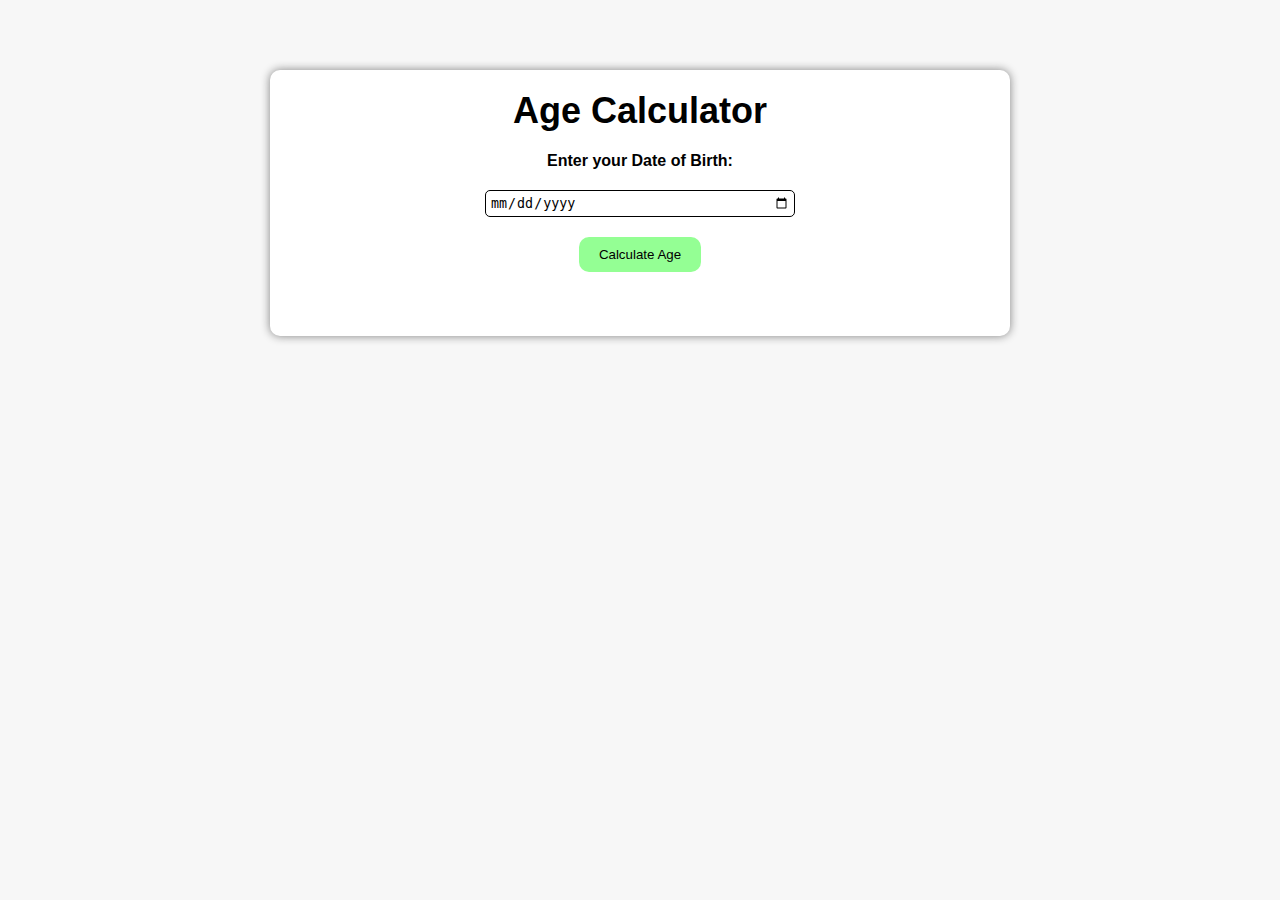
<file: P1 - Age Calculator/index.html>
<!DOCTYPE html>
<html lang="en">
<head>
    <meta charset="UTF-8">
    <meta name="viewport" content="width=device-width, initial-scale=1.0">
    <title>Age Calculator</title>
    <link rel="stylesheet" href="style.css">
</head>
<body>
    <div class="container">
        <h1>Age Calculator</h1>
        <div class="form">
                <label for="birthday">Enter your Date of Birth:</label>
                <input type="date" name="birthday" id="birthday">
                <button id="btn">Calculate Age</button>
                <p id="result"></p>
                <!-- p tag will be dynamically edited by JavaScript -->
        </div>
    </div>
    <!-- Hey Samkit, Why don't you try and add a feature which tells age in terms of Year, Month and Days. -->
    <script src="script.js"></script>
</body>
</html>
</file>
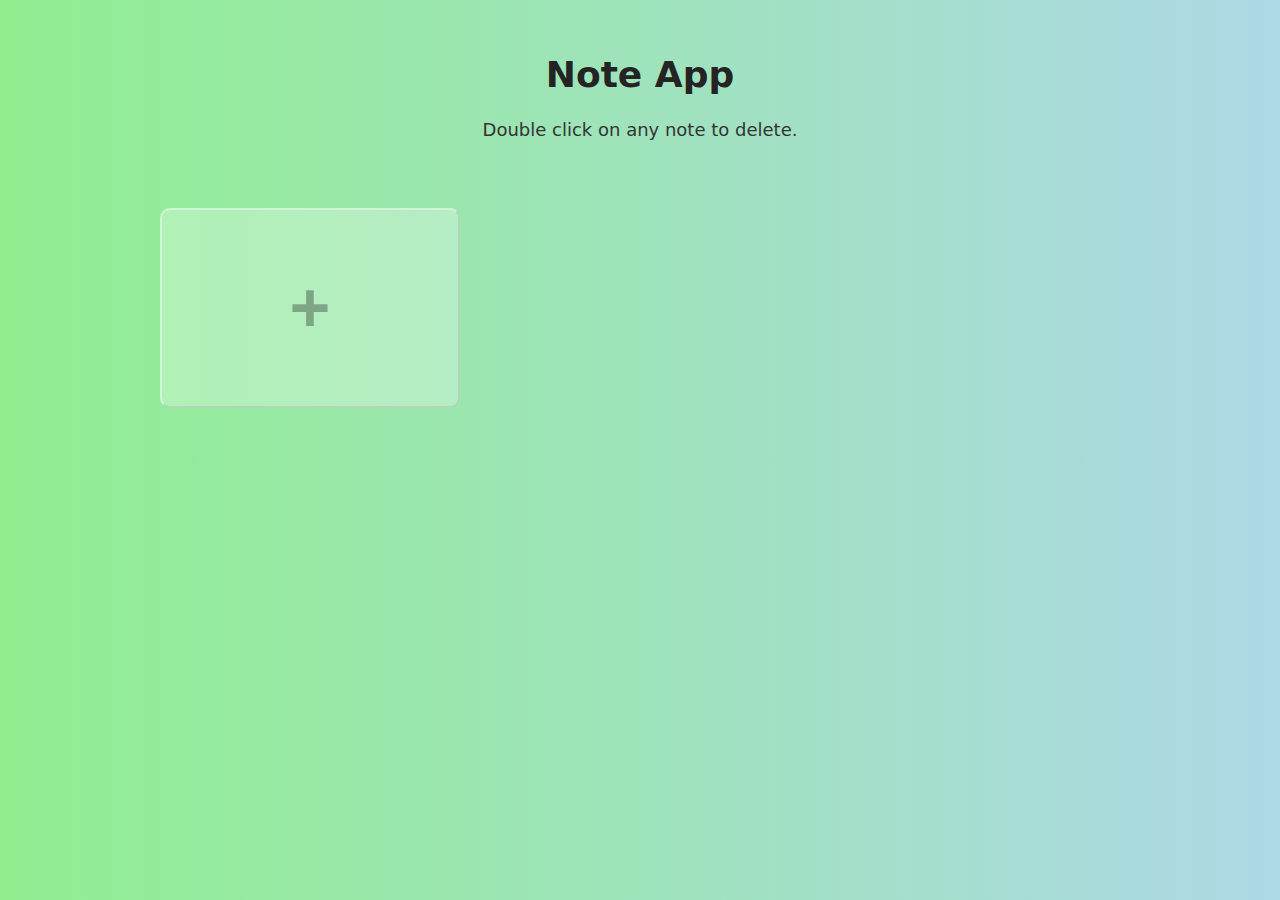
<file: P16 - Note App/index.html>
<!DOCTYPE html>
<html lang="en">
<head>
    <meta charset="UTF-8">
    <meta name="viewport" content="width=device-width, initial-scale=1.0">
    <title>Notes App</title>
    <link rel="stylesheet" href="style.css">
</head>
<body>
    <h1 class="heading">Note App</h1>
    <p class="info-text">Double click on any note to delete.</p>
    
    <div class="app" id="app">
        <!-- <textarea cols="30" rows="10" class="note" placeholder="Empty Note"></textarea> -->
        <button class="btn" id="btn">+</button>
    </div>

    <script src="script.js"></script>
</body>
</html>
</file>
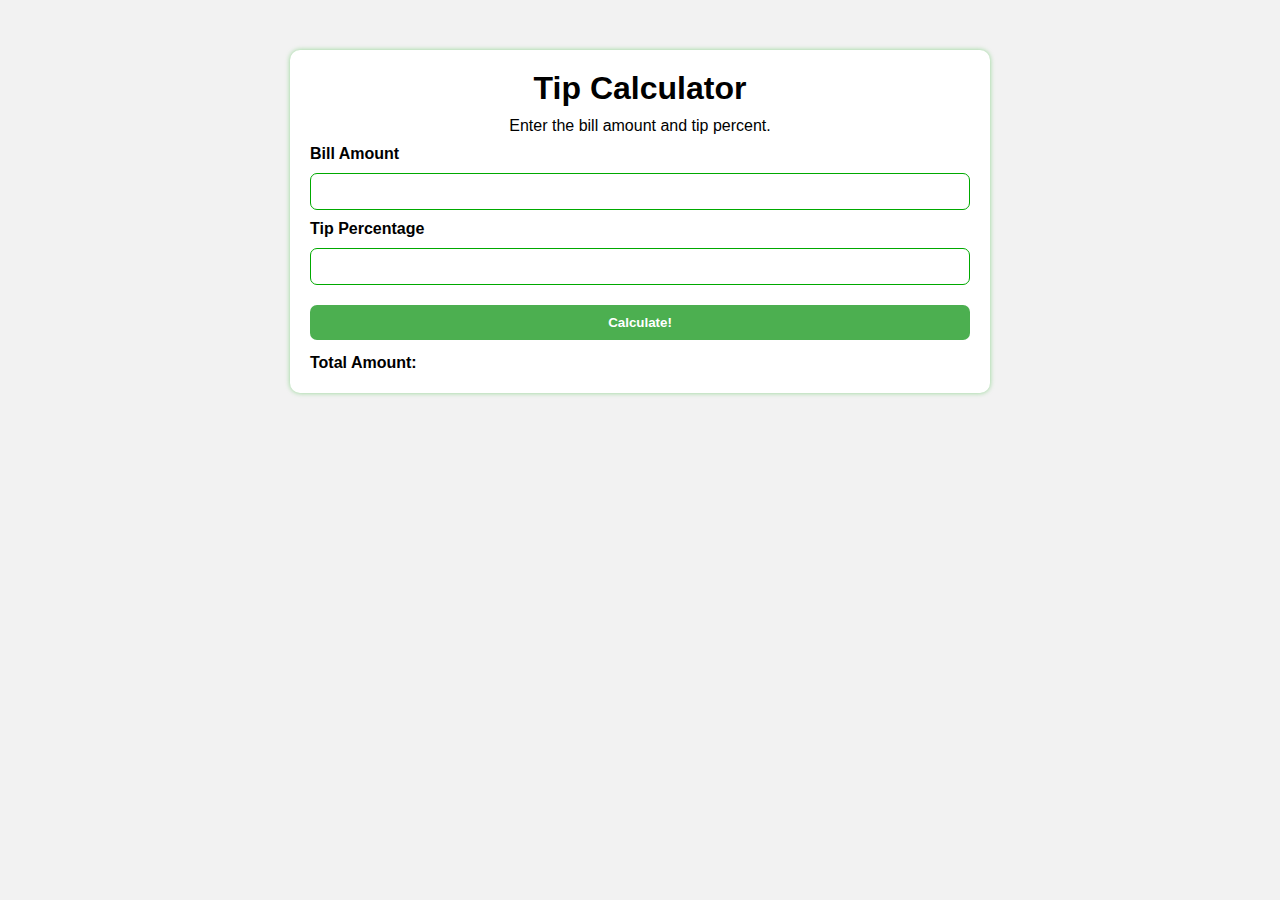
<file: P2 - Tip Calculator/index.html>
<!DOCTYPE html>
<html lang="en">
<head>
    <meta charset="UTF-8">
    <meta name="viewport" content="width=device-width, initial-scale=1.0">
    <title>Tip Calculator</title>
    <link rel="stylesheet" href="style.css">
</head>
<body>
    <div class="container">
        <h1>Tip Calculator</h1>
        <p>Enter the bill amount and tip percent.</p>
        <div class="form">
            <label for="bill">Bill Amount</label>
            <input type="number" name="bill" id="bill">
            <label for="tip">Tip Percentage</label>
            <input type="number" name="tip" id="tip">
            <button type="submit" id="calculate">Calculate!</button>
        </div> 
        <label>Total Amount:</label><span id="total"></span>
    </div>
    <script src="script.js"></script>
</body>
</html>
</file>
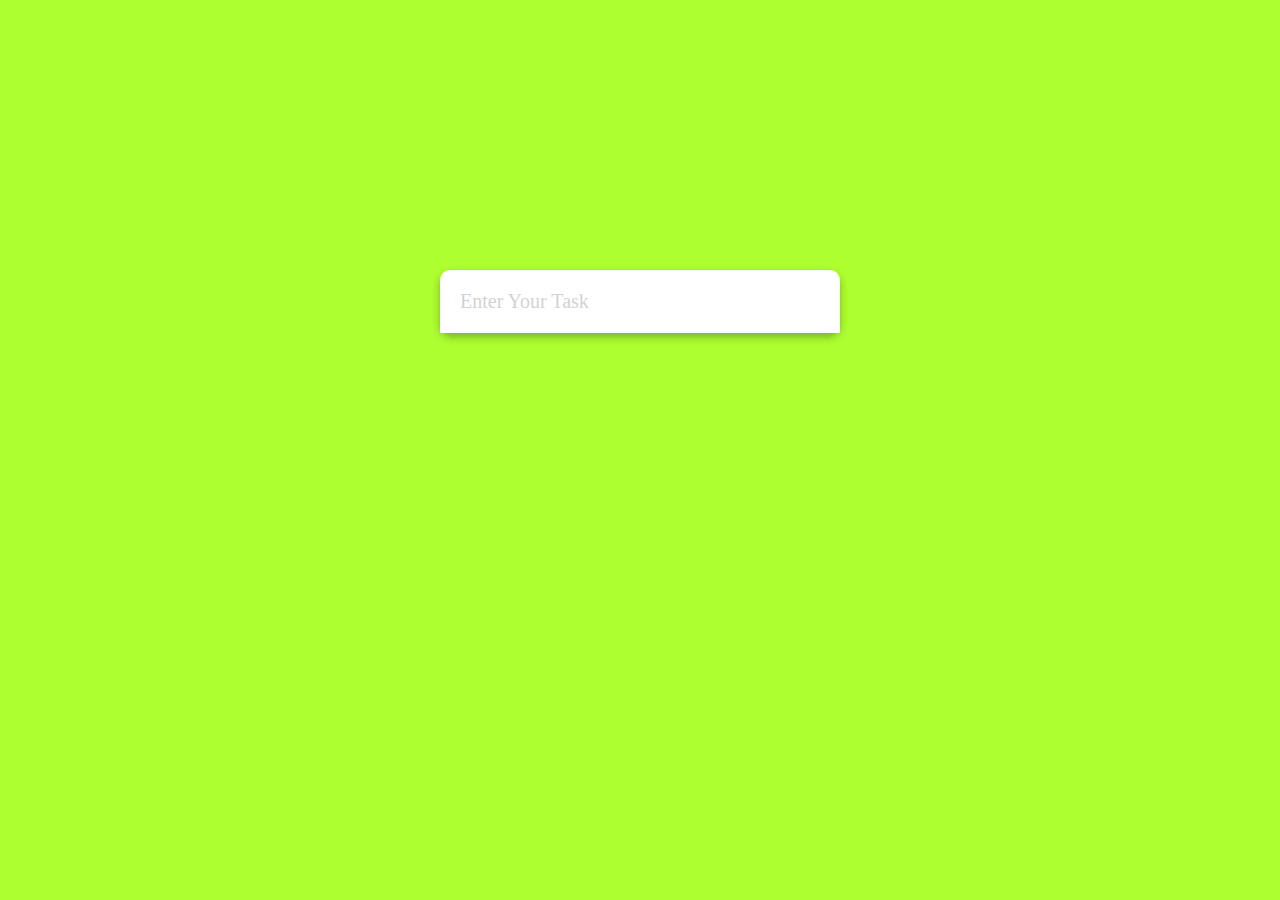
<file: P45 - To Do List/index.html>
<!DOCTYPE html>
<html lang="en">
<head>
    <meta charset="UTF-8">
    <meta name="viewport" content="width=device-width, initial-scale=1.0">
    <title>To Do List</title>
    <link rel="stylesheet" href="https://cdnjs.cloudflare.com/ajax/libs/font-awesome/6.5.1/css/all.min.css" integrity="sha512-DTOQO9RWCH3ppGqcWaEA1BIZOC6xxalwEsw9c2QQeAIftl+Vegovlnee1c9QX4TctnWMn13TZye+giMm8e2LwA==" crossorigin="anonymous" referrerpolicy="no-referrer" />
    <link rel="stylesheet" href="style.css">
</head>
<body>
    <form class="form">
        <input class="input" type="text" placeholder="Enter Your Task" autocomplete="off">
        <ul class="list">
            <!-- <li class="checked">Buy Milk <i class="fas fa-check-square"></i> <i class="fa-solid fa-trash"></i></li>
            <li>Call David <i class="fas fa-check-square"></i> <i class="fa-solid fa-trash"></i></li> -->
        </ul>
    </form>
    <script src="script.js"></script>
</body>
</html>
</file>
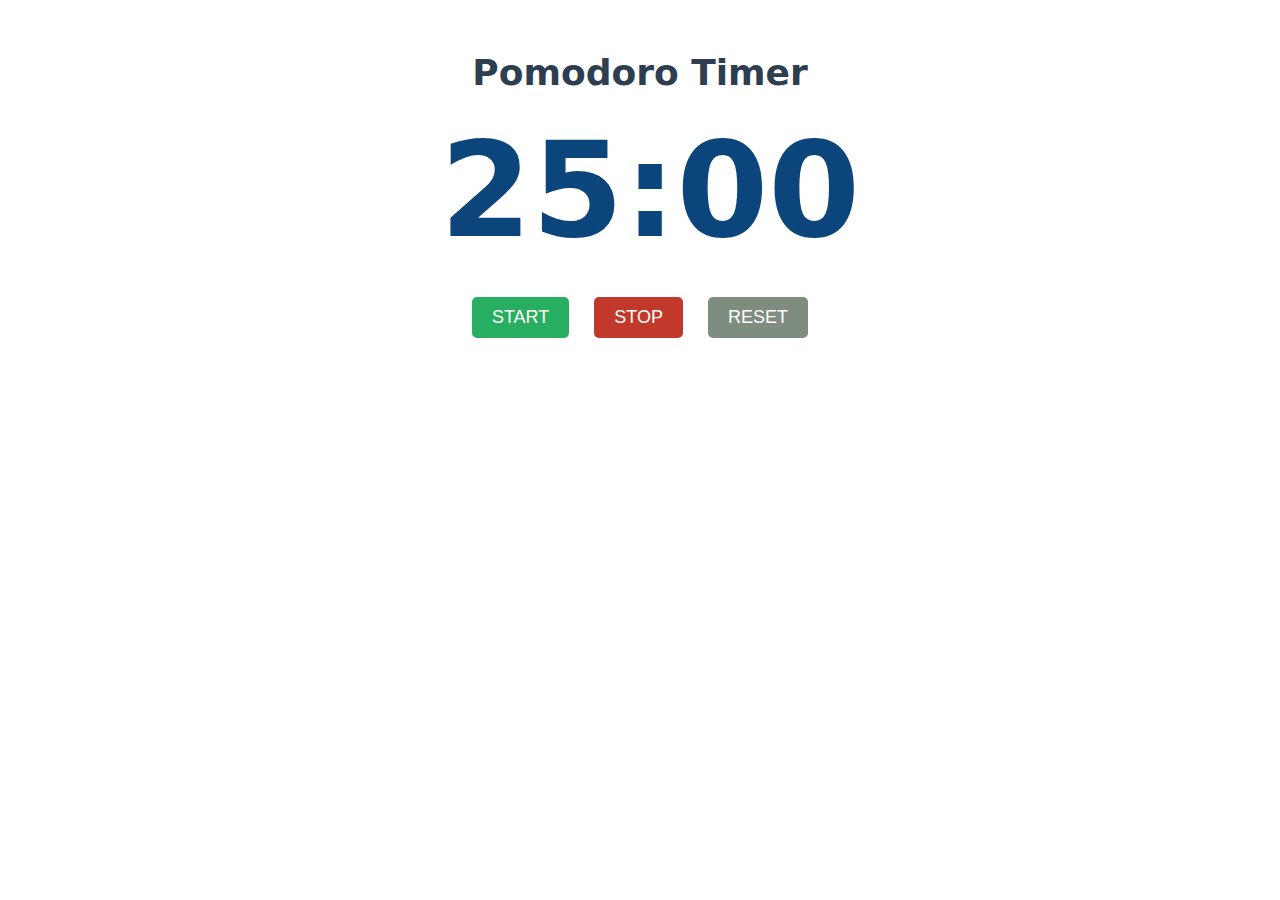
<file: P5 - Pomodoro Timer/index.html>
<!DOCTYPE html>
<html lang="en">
<head>
    <meta charset="UTF-8">
    <meta name="viewport" content="width=device-width, initial-scale=1.0">
    <title>Pomodoro Timer</title>
    <link rel="stylesheet" href="style.css">
</head>
<body>
    <div class="container">
        <h1 class="title">Pomodoro Timer</h1>
        <p class="timer" id="timer">25:00</p>
        <div class="button-wrapper">
            <button id="start">Start</button>
            <button id="stop">Stop</button>
            <button id="reset">Reset</button>
        </div>
    </div>
    <script src="script.js"></script>
</body>
</html>
</file>
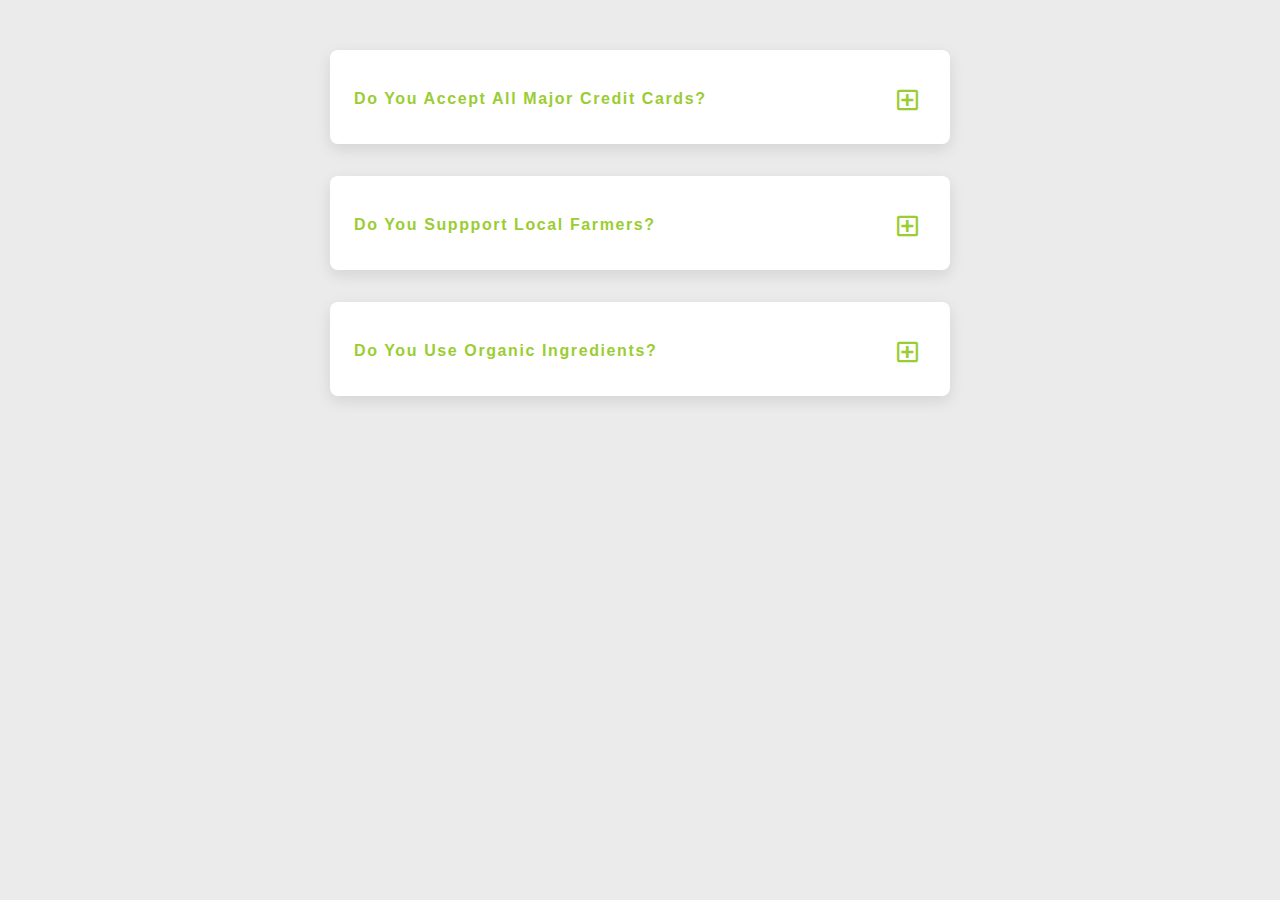
<file: P56 - QnA Section/index.html>
<!DOCTYPE html>
<html lang="en">
  <head>
    <meta charset="UTF-8" />
    <meta name="viewport" content="width=device-width, initial-scale=1.0" />
    <title>Q & A</title>
    <!-- font-awesome -->
    <link rel="stylesheet" href="https://cdnjs.cloudflare.com/ajax/libs/font-awesome/5.14.0/css/all.min.css" />

    <link rel="stylesheet" href="style.css" />
  </head>
  <body>
      <section class="questions">
        <!-- questions -->
        <div class="section-center">
          <!-- single question -->
          <article class="question">
            <!-- question title -->
            <div class="question-title">
              <p>do you accept all major credit cards?</p>
              <button type="button" class="question-btn">
                <span class="plus-icon">
                  <i class="far fa-plus-square"></i>
                </span>
                <span class="minus-icon">
                  <i class="far fa-minus-square"></i>
                </span>
              </button>
            </div>
            <!-- question text -->
            <div class="question-text">
              <p>
                Lorem ipsum dolor sit amet, consectetur adipisicing elit. Est
                dolore illo dolores quia nemo doloribus quaerat, magni numquam
                repellat reprehenderit.
              </p>
            </div>
          </article>
          <!-- end of single question -->
          <!-- single question -->
          <article class="question">
            <!-- question title -->
            <div class="question-title">
              <p>do you suppport local farmers?</p>
              <button type="button" class="question-btn">
                <span class="plus-icon">
                  <i class="far fa-plus-square"></i>
                </span>
                <span class="minus-icon">
                  <i class="far fa-minus-square"></i>
                </span>
              </button>
            </div>
            <!-- question text -->
            <div class="question-text">
              <p>
                Lorem ipsum dolor sit amet, consectetur adipisicing elit. Est
                dolore illo dolores quia nemo doloribus quaerat, magni numquam
                repellat reprehenderit.
              </p>
            </div>
          </article>
          <!-- end of single question -->
          <!-- single question -->
          <article class="question">
            <!-- question title -->
            <div class="question-title">
              <p>do you use organic ingredients?</p>
              <!-- button -->
              <button type="button" class="question-btn">
                <span class="plus-icon">
                  <i class="far fa-plus-square"></i>
                </span>
                <span class="minus-icon">
                  <i class="far fa-minus-square"></i>
                </span>
              </button>
            </div>
            <!-- question text -->
            <div class="question-text">
              <p>
                Lorem ipsum dolor sit amet consectetur adipisicing elit. Saepe, obcaecati. Esse maxime doloremque, libero, repellat quae debitis quis illo ab odio vero iste molestias accusantium expedita dolorum ipsam officia nesciunt?.
              </p>
            </div>
          </article>
          <!-- end of single question -->
      </section>
    </main>
    <!-- javascript -->
    <script src="script.js"></script>
  </body>
</html>
</file>
<file: P1 - Age Calculator/style.css>
body{
    padding: 20px;
    margin: 0px;
    font-family: sans-serif;
    background-color: #f7f7f7;
}

.container{
    background-color: #ffffff;
    box-shadow: 0 0 10px grey; 
    padding: 20px;
    max-width: 700px;
    margin: 0 auto;
    border-radius: 10px;
    margin-top: 50px;
}

h1{
    font-size: 36px;
    text-align: center;
    margin-top: 0;
    margin-bottom: 20px;
}

.form{
    display: flex;
    flex-direction: column;
    align-items: center;
}

label{
    font-weight: bold;
    margin-bottom: 20px;
}

input{
    padding: 4px;
    border: 1px solid;
    border-radius: 5px;
    width: 100%;
    max-width: 300px;
}

button{
    background-color: rgb(148, 255, 148);
    border: none;
    border-radius: 10px;
    padding: 10px 20px;
    margin-top: 20px;
    cursor: pointer;
    transition: background-color .3s ease;
}

button:hover{
    background-color: #80cb6e;
}

#result{
    font-size: 24px;
    font-weight: bold;
    margin-top: 20px;
}
</file>
<file: P16 - Note App/style.css>
body{
    margin: 0;
    background: linear-gradient(to left, lightblue, lightgreen);
    font-family: system-ui, -apple-system, BlinkMacSystemFont, 'Segoe UI', Roboto, Oxygen, Ubuntu, Cantarell, 'Open Sans', 'Helvetica Neue', sans-serif;
}   

.heading{
    color: rgb(36, 36, 36);
    text-align: center;
    padding-top: 30px;
    font-size: 36px;
}

.info-text{
    text-align: center;
    color: rgb(52, 52, 52);
    font-size: 18px;
}

.app{
    display: grid;
    grid-template-columns: repeat(auto-fill, 300px);
    gap: 30px;
    justify-content: center;
    padding: 50px;
}

.note{
    height: 200px;
    padding: 10px;
    border-radius: 10px;
    resize: none;
    box-shadow: 0 0 3px rgba(0, 0, 0, 0.3);
    font-size: 14px;
    font-family: system-ui, -apple-system, BlinkMacSystemFont, 'Segoe UI', Roboto, Oxygen, Ubuntu, Cantarell, 'Open Sans', 'Helvetica Neue', sans-serif;
    color: rgb(42, 42, 42);
    border: none;
    outline-color: green;
    outline-width: 1px;
    background-color: rgba(255, 255, 255, 0.5);
    box-sizing: border-box;
}

.note::placeholder{
    color: grey;
    opacity: 80%;
}

.note:hover, note:focus{
    box-shadow: 0 0 10px rgba(0, 0, 0, 0.3);
    transition: all 100ms ease-in-out;
}

.btn{
    height: 200px;
    border-color: rgba(255, 255, 255, 0.37);
    background-color: rgba(255, 255, 255, 0.27);
    border-radius: 10px;
    font-size: 70px;
    font-weight: 700;
    color: rgba(0, 0, 0, 0.3);
    cursor: pointer;
}

.btn:hover{
    background-color: rgba(255, 255, 255, 0.5);
    color: rgba(0, 0, 0, 0.6);
    transition: all 100ms ease-in-out;
}
</file>
<file: P2 - Tip Calculator/style.css>
*{
    margin: 0;
    padding: 0;
    font-family: Arial, Helvetica, sans-serif;
    box-sizing: border-box;
}

body{
    background-color: #f2f2f2;
    font-family: Arial, Helvetica, sans-serif;
}

.container{
    width: 700px;
    border: none;
    border-radius: 10px;
    margin: 50px auto;
    padding: 20px;
    background-color: white;
    box-shadow: 0px 0px 5px rgb(0, 169, 0, 0.4);
}

h1{
    margin-top: 0px;
    text-align: center;
}

p{
    margin: 10px auto;
    text-align: center;
}

label{
    font-weight: bold;
}

input{
    padding: 10px;
    border: 1px solid rgb(0, 169, 0);
    border-radius: 7px;
    margin: 10px auto;
    width: 100%;
}

button{
    padding: 10px;
    background-color: #4caf50;
    border: none;;
    color: white;
    font-weight: bold;
    cursor: pointer;
    border-radius: 7px;
    margin: 10px auto;
    width: 100%;
    transition: background-color 0.3s ease;
}

button:hover{
    background-color: rgb(0, 150, 214);
}

.form{
    display: flex;
    flex-direction: column;
}

span#total{
    font-size: 20px;
    font-weight: bold;
}
</file>
<file: P45 - To Do List/style.css>
body{
    margin: 0;
    display: flex;
    justify-content: center;
    background-color: greenyellow;
}

.form{
    position: absolute;
    top: 30%;
    /*don't use height because we might add more items to the list */
    box-shadow: 0px 4px 8px rgba(0, 0, 0, 0.3);
    width: 400px;
    background-color: yellow;
    border-radius: 10px;
}

.input{
    width: 100%;
    box-sizing: border-box; 
    /* to make input same size as that of parents */
    padding: 20px;
    border-radius: 10px 10px 0 0 ;
    border: none;
    font-size: 20px;
    font-family: cursive;
}

.input::placeholder{
    color: lightgray;
}

.list{
    padding: 0px;
    margin: 0;
}

.list li{
    list-style-type: none;
    padding: 20px;
    font-family: cursive;
    border-top: dotted; 
    border-color: darkgray;
    position: relative;
}

.list li .fa-trash{
    color: red;
    position: absolute;
    right: 10px;
    top: 50%;
    transform: translateY(-50%);
    cursor: pointer;
}

.list li .fa-check-square{
    color: green;
    position: absolute;
    right: 40px;
    top: 50%;
    transform: translateY(-50%);
    cursor: pointer;
}

.list li.checked{
    color: darkgray;
    text-decoration: line-through;
}

.list li.checked .fa-check-square{
    color: darkgray;
}
</file>
<file: P5 - Pomodoro Timer/style.css>
.container{
    margin: 0 auto;
    width: 400px;
    text-align: center;
    padding: 20px;
    font-family: system-ui, -apple-system, BlinkMacSystemFont, 'Segoe UI', Roboto, Oxygen, Ubuntu, Cantarell, 'Open Sans', 'Helvetica Neue', sans-serif;
}

.title{
    font-size: 36px;
    margin-bottom: 10px;
    color: #2c3e50;
}

.timer{
    margin-top: 20px;
    margin-bottom: 20px;
    font-size: 132px;
    font-weight: bolder;
    color: #0b457b;
}

button{
    font-size: 18px;
    padding: 10px 20px;
    margin: 10px; /*space between them*/
    color: white;
    border: none;
    border-radius: 5px;
    cursor: pointer;
    text-transform: uppercase;
    transition: opacity .3s ease-in-out;
}

button:hover{
    opacity: 0.7;;
}

#start{
    background-color: #27ae60;
}

#stop{
    background-color: #c0392b;
}

#reset{
    background-color: #7f8c80;
}
</file>
<file: P56 - QnA Section/style.css>
:root {
    /* dark shades of primary color*/
    --clr-primary-1: hsl(205, 86%, 17%);
    --clr-primary-2: hsl(205, 77%, 27%);
    --clr-primary-3: hsl(205, 72%, 37%);
    --clr-primary-4: hsl(205, 63%, 48%);
    /* primary/main color */
    --clr-primary-5: #49a6e9;
    /* lighter shades of primary color */
    --clr-primary-6: hsl(205, 89%, 70%);
    --clr-primary-7: hsl(205, 90%, 76%);
    --clr-primary-8: hsl(205, 86%, 81%);
    --clr-primary-9: hsl(205, 90%, 88%);
    --clr-primary-10: hsl(205, 100%, 96%);
    /* darkest grey - used for headings */
    --clr-grey-1: hsl(209, 61%, 16%);
    --clr-grey-2: hsl(211, 39%, 23%);
    --clr-grey-3: hsl(209, 34%, 30%);
    --clr-grey-4: hsl(209, 28%, 39%);
    /* grey used for paragraphs */
    --clr-grey-5: hsl(210, 22%, 49%);
    --clr-grey-6: hsl(209, 23%, 60%);
    --clr-grey-7: hsl(211, 27%, 70%);
    --clr-grey-8: hsl(210, 31%, 80%);
    --clr-grey-9: hsl(212, 33%, 89%);
    --clr-grey-10: hsl(210, 36%, 96%);
    --clr-white: #fff;
    --clr-red-dark: hsl(360, 67%, 44%);
    --clr-red-light: hsl(360, 71%, 66%);
    --clr-green-dark: hsl(125, 67%, 44%);
    --clr-green-light: hsl(125, 71%, 66%);
    --clr-gold: #c59d5f;
    --clr-black: #222;
    --ff-primary: "Roboto", sans-serif;
    --ff-secondary: "Open Sans", sans-serif;
    --transition: all 0.3s linear;
    --spacing: 0.25rem;
    --radius: 0.5rem;
    --light-shadow: 0 5px 15px rgba(0, 0, 0, 0.1);
    --dark-shadow: 0 5px 15px rgba(0, 0, 0, 0.2);
    --max-width: 1170px;
    --fixed-width: 620px;
}

/*
  =============== 
  Global Styles
  ===============
  */

body {
    margin: 0;
    padding: 0;
    font-family: sans-serif;
    background: #ebebeb;
}

p {
    margin-bottom: 1.25rem;
    color: grey;
}

.section-center {
    width: 90vw;
    margin: 50px auto 0;
    max-width: 620px;
}

.question {
    background: white;
    border-radius: 0.5rem;
    box-shadow: 0 5px 15px rgba(0, 0, 0, 0.1);
    padding: 1.5rem 1.5rem 0 1.5rem;
    margin-bottom: 2rem;
}

.question-title {
    display: flex;
    justify-content: space-between;
    align-items: center;
    text-transform: capitalize;
    padding-bottom: 1rem;
}

.question-title p {
    letter-spacing: 0.1rem;
    color: yellowgreen;
    font-weight: bolder;
}

.question-btn {
    font-size: 1.5rem;
    background: transparent;
    border-color: transparent;
    cursor: pointer;
    color: yellowgreen;
}

.question-text {
    padding: 1rem 0 1.5rem 0;
    border-top: 1px solid grey;
}

/* hide text */
.question-text {
    display: none;
}

.show-text .question-text {
    display: block;
}

.minus-icon {
    display: none;
}

.show-text .minus-icon {
    display: inline;
}

.show-text .plus-icon {
    display: none;
}
</file>
